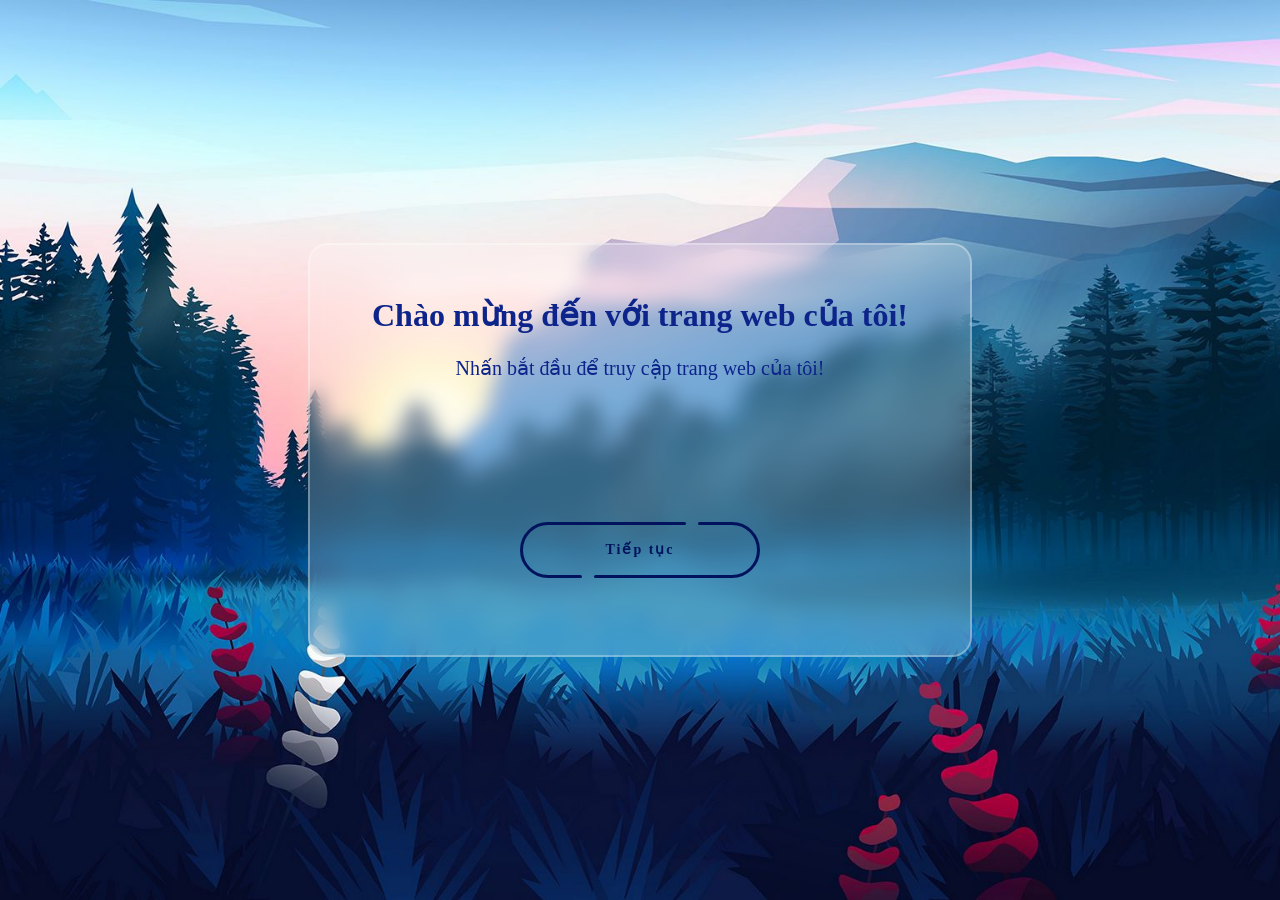
<file: index.html>
<html>
    
<head>
    <link rel="stylesheet" href="style.css">
    <link rel="stylesheet" href="stylebutton.css">
    <title>Welcome</title>
</head>

<body class="background">
<div class="box">
    <h1 class="text">Chào mừng đến với trang web của tôi!</h1>
    <p style="font-size: 20px;" class="text">Nhấn bắt đầu để truy cập trang web của tôi!</p>
    
    <div class="container">
  <a href="TrangChu.html" class="button type--C">
    <div class="button__line"></div>
    <div class="button__line"></div>
    <span class="button__text">Tiếp tục</span>
    <div class="button__drow1"></div>
    <div class="button__drow2"></div>
  </a>
</div>
</div>

</body>
</html>
</file>
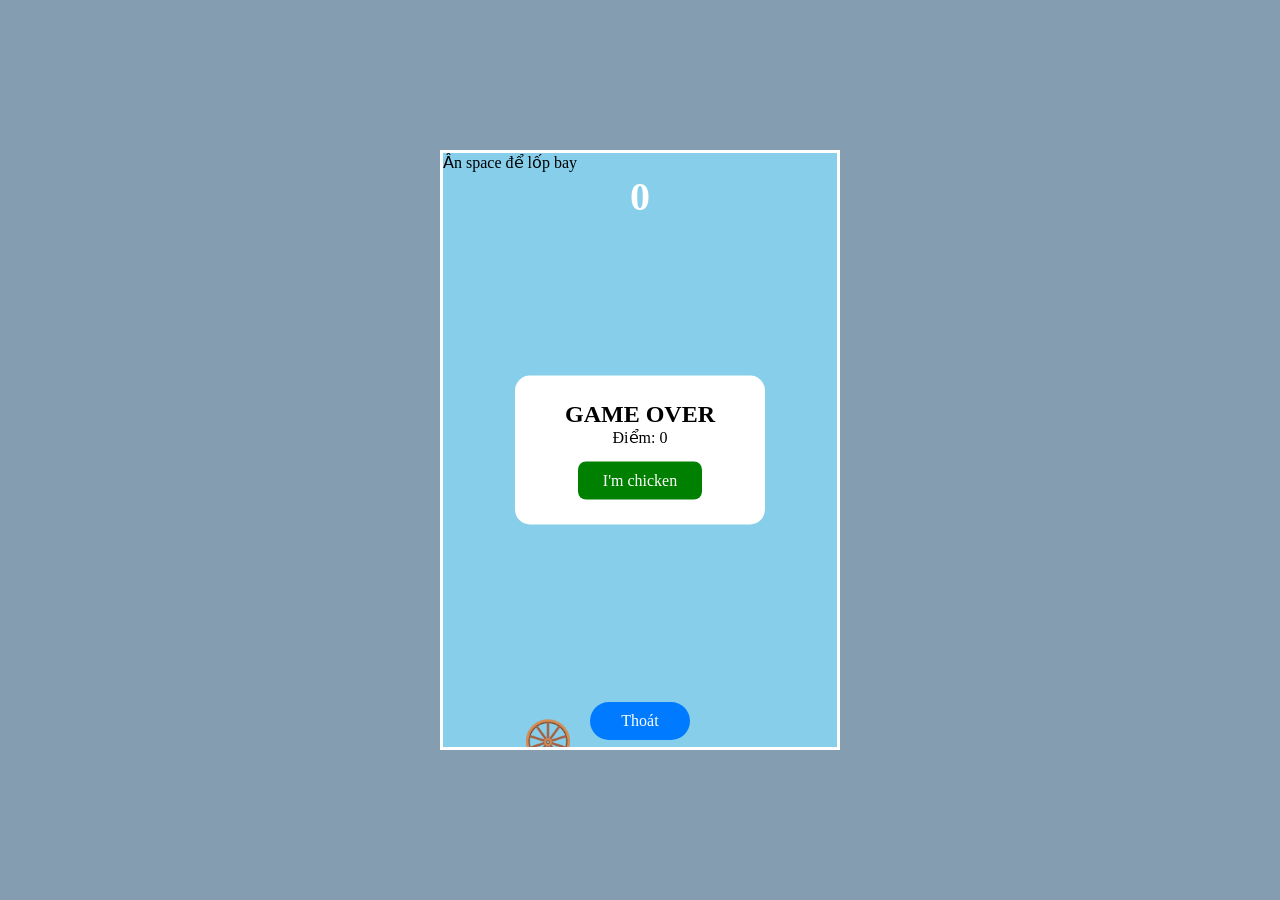
<file: FlappyBird.html>
<!DOCTYPE html>
<html lang="vi">
<head>
    <meta charset="UTF-8">
    <title>Flappy Bird</title>

    <link rel="stylesheet" href="Flappybird.css">
    <link rel="stylesheet" href="style.css">
    <link rel="stylesheet" href="stylebutton.css">
</head>

<body style = "background-color: rgb(133, 157, 177) ;">

    <div id="game">
      <p style="width: 50%;">Ấn space để lốp bay</p> 
      <a href="TrangChu.html" style="display: block; width: 100px; border-radius: 20px; margin: 530px auto; padding: 10px; background: #007bff; color: white; text-align: center; text-decoration: none;">Thoát</a>
        <div id="score">0</div>

        <div id="bird">🛞</div>

        <div id="gameOver">
            <h2>GAME OVER</h2>
            <p>Điểm: <span id="finalScore">0</span></p>
            <button onclick="restart()">I'm chicken</button>
        </div>

    </div>

<script src="javascript.js"></script>


</body>
</html>
</file>
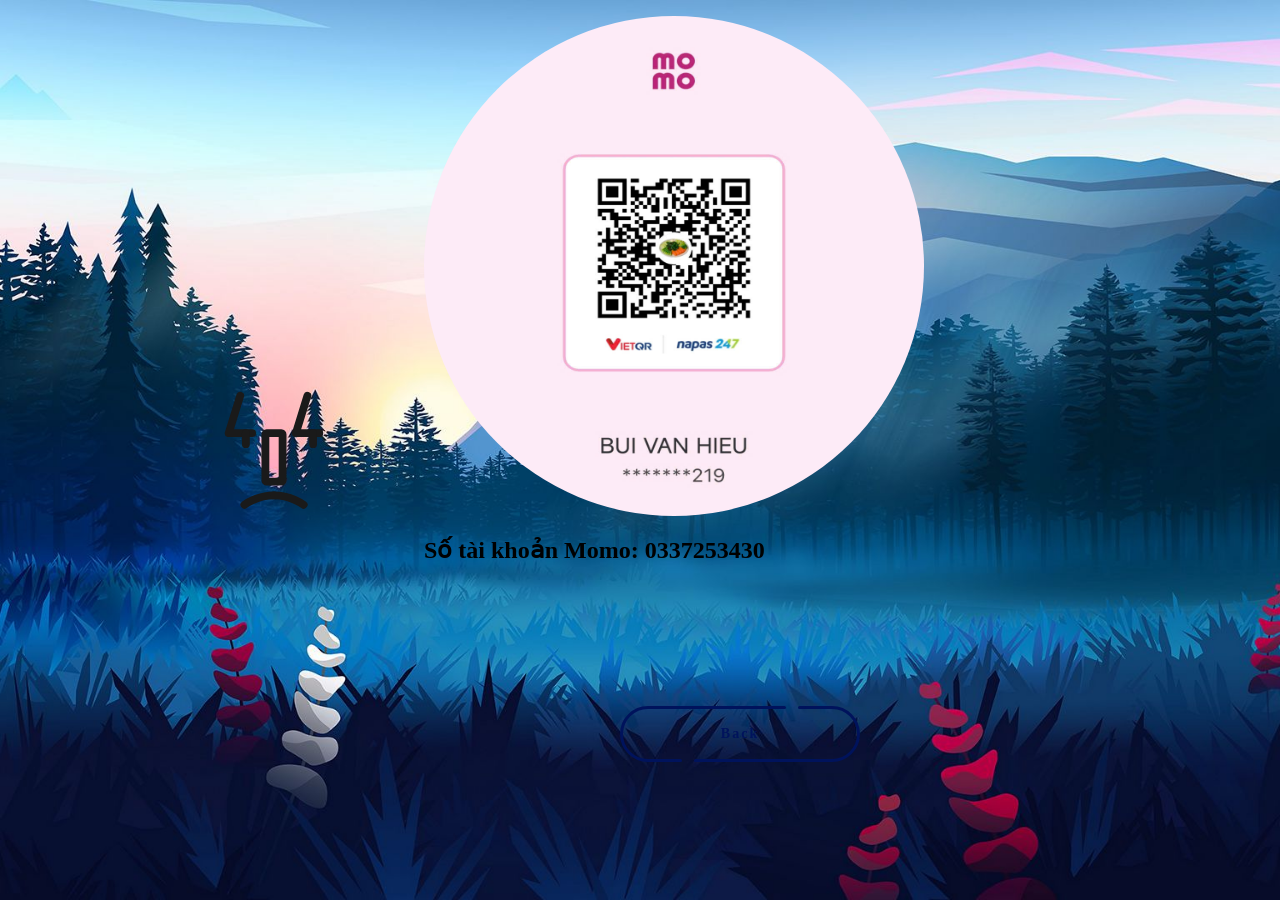
<file: momo.html>
<html>
    <head>
        <link rel="stylesheet" href="style.css">
        <link rel="stylesheet" href="stylebutton.css">
        <link rel="stylesheet" href="stylecard.css">
        <link rel="stylesheet" href="styledonate.css">
        <title>Donate</title>

    </head>
    <style>
        
    </style>
    <body class="background">
 <div >      
    <div class="row">
 <!-- From Uiverse.io by preet_7613 --> 
<main class="my-custom-face-container">
  <svg class="face" viewBox="0 0 320 380">
    <g
      fill="none"
      stroke="currentColor"
      stroke-linecap="round"
      stroke-linejoin="round"
      stroke-width="25"
    >
      <g class="face__eyes" transform="translate(0,112.5)">
        <g transform="translate(15,0)">
          <polyline class="face__eye-lid" points="37,0 0,120 75,120"></polyline>
          <polyline
            class="face__pupil"
            points="55,120 55,155"
            stroke-dasharray="35 35"
          ></polyline>
        </g>
        <g transform="translate(230,0)">
          <polyline class="face__eye-lid" points="37,0 0,120 75,120"></polyline>
          <polyline
            class="face__pupil"
            points="55,120 55,155"
            stroke-dasharray="35 35"
          ></polyline>
        </g>
      </g>
      <rect
        class="face__nose"
        x="132.5"
        y="112.5"
        width="55"
        height="155"
        rx="4"
        ry="4"
      ></rect>
      <g transform="translate(65,334)" stroke-dasharray="102 102">
        <path class="face__mouth-left" d="M 0 30 C 0 30 40 0 95 0"></path>
        <path class="face__mouth-right" d="M 95 0 C 150 0 190 30 190 30"></path>
      </g>
    </g>
  </svg>
</main>
    </div>
</div>
<div class = "row">
    <img src="momo.jpg" class="momo">
    <h2 class="textdonate">Số tài khoản Momo: 0337253430</h2>
    <div class="container">
  <a href="TrangChu.html" class="button type--C">
    <div class="button__line"></div>
    <div class="button__line"></div>
    <span class="button__text">Back</span>
    <div class="button__drow1"></div>
    <div class="button__drow2"></div>
  </a>
  </div>
</div>
</div>

    </body>
</html>
</file>
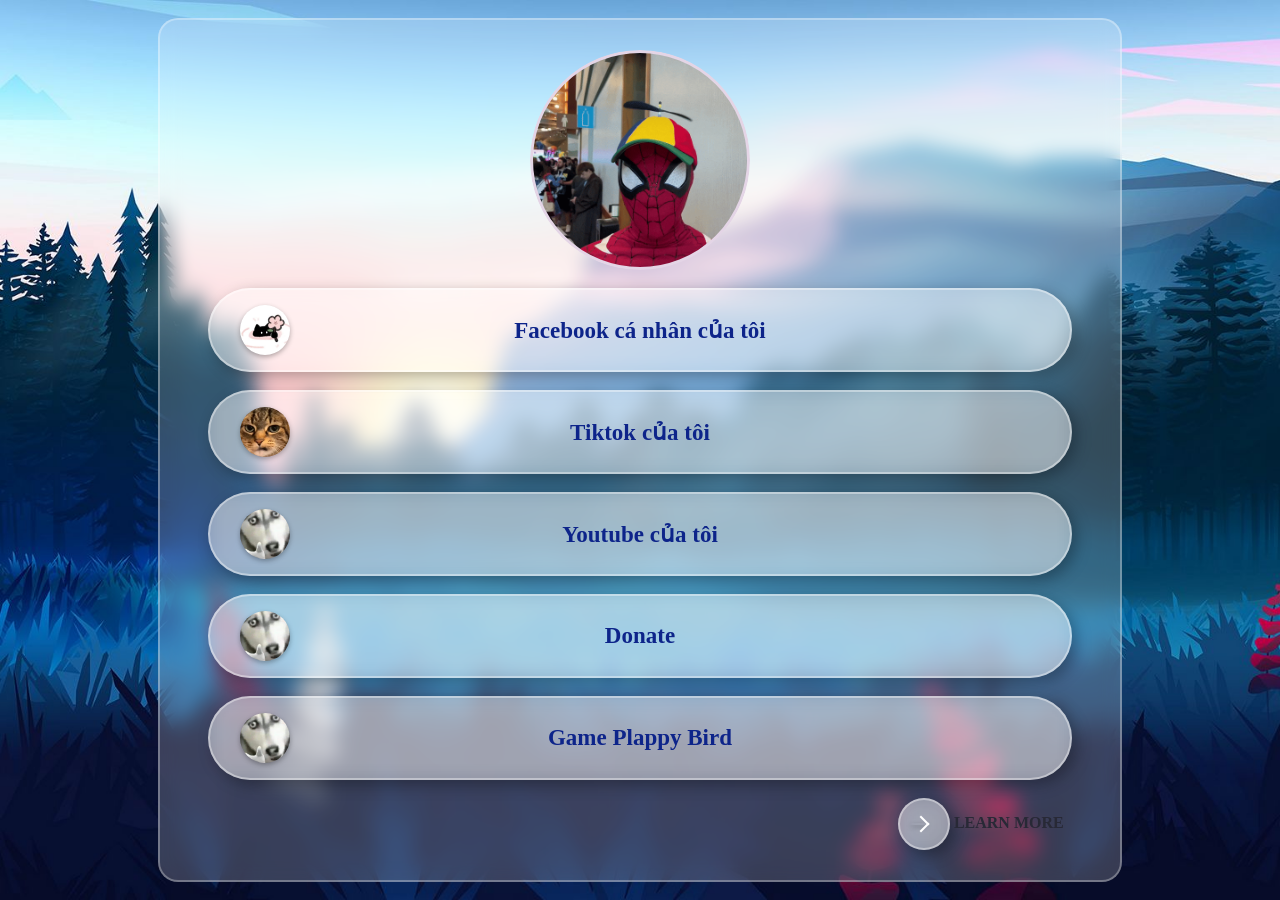
<file: TrangChu.html>
<html>
    <head>
        <link rel="stylesheet" href="style.css">
        <link rel="stylesheet" href="stylebutton.css">
        <link rel="stylesheet" href="stylecard.css">
        <title>Trang Chủ</title>
    </head>
    <body class="background">
        
        <div class = "box2">
            <a href="index.html" class="center">
                <div class="card">
                <div class="card-inner">
                    <div class="card-front">
                        
                    </div>
                    <div class="card-back">
                        
                    </div>
                </div>
                
            </div>
            </a>

            <br/>
            <a href="https://www.facebook.com/hisu06z" class="center">
            <div class="smallbox">
                <img src="avtfb.jpg" class="icon">
                <p class= "text textsize">Facebook cá nhân của tôi</p>
            </div>
            </a>

            <br/>
            <a href="https://www.tiktok.com/@magus.game" class="center">
            <div class="smallbox">
                <img src="avt.jpeg" class="icon">
                <p class= "text textsize">Tiktok của tôi</p>
            </div>
            </a>

            <br/>
            <a href="https://www.youtube.com/@magus2427" class="center">
            <div class="smallbox">
                <img src="ytb.jpg" class="icon">
                <p class= "text textsize">Youtube của tôi</p>
            </div>
            </a>


            <br/>
            <a href="momo.html" class="center">
            <div class="smallbox">
                <img src="ytb.jpg" class="icon">
                <p class= "text textsize">Donate</p>
            </div>
            </a>

            <br/>
            <a href="FlappyBird.html" class="center">
            <div class="smallbox">
                <img src="ytb.jpg" class="icon">
                <p class= "text textsize">Game Plappy Bird</p>
            </div>
            </a>
            <br/>
            <div>
                <a href="TrangChu2.html" class="right">
                <button class="learn-more">
                    <span class="circle" aria-hidden="true">
                    <span class="icon arrow"></span>
                    </span>
                    <span class="button-text">Learn More</span>
                </button>
            </div>
            </a>
        </div>
        
    </body>
</html>
</file>
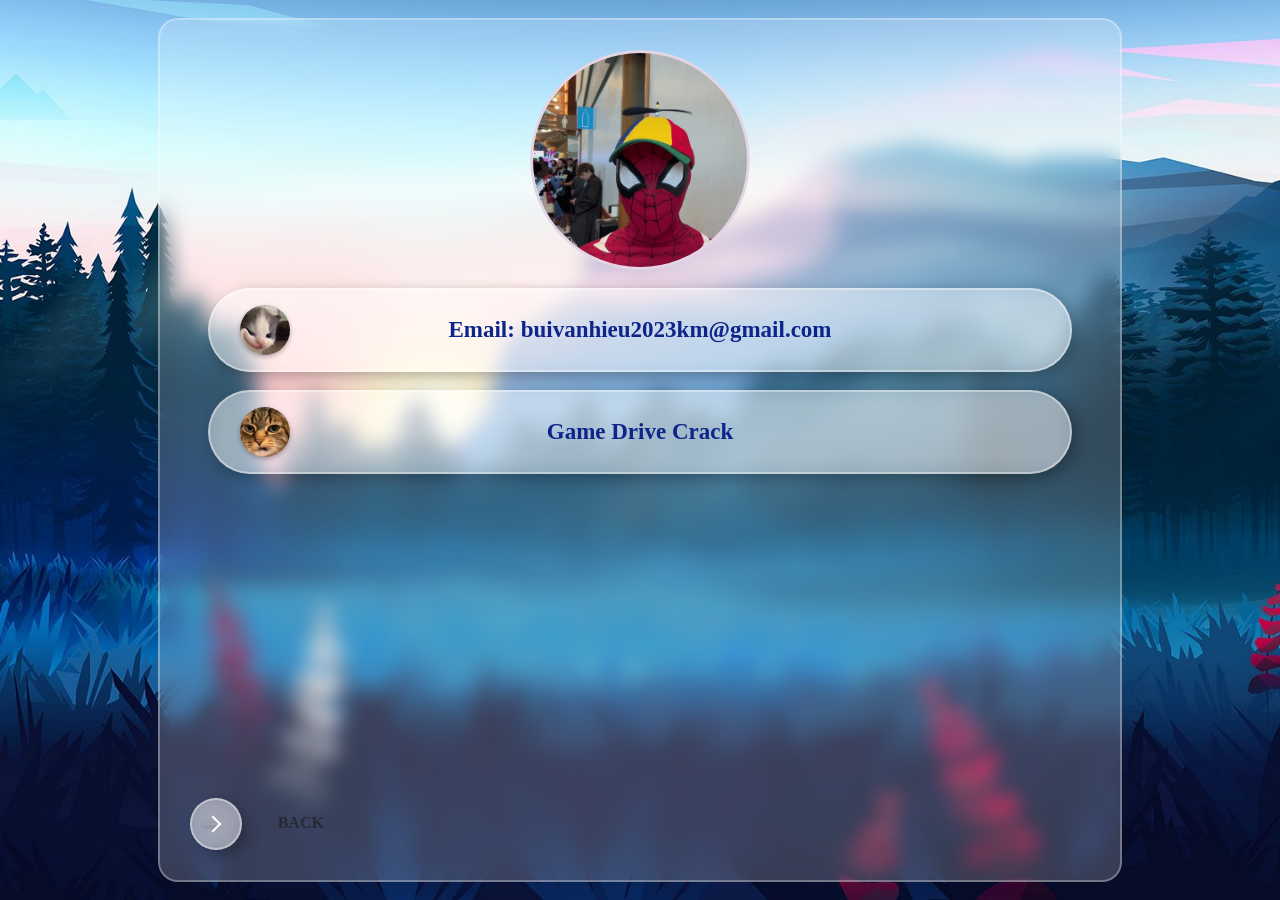
<file: TrangChu2.html>
<html>
    <head>
        <link rel="stylesheet" href="style.css">
        <link rel="stylesheet" href="stylebutton.css">
        <link rel="stylesheet" href="stylecard.css">
        <title>Trang Chủ</title>
    </head>
    <body class="background">
        
        <div class = "box2">
            <a href="index.html" class="center">
                <div class="card">
                <div class="card-inner">
                    <div class="card-front">
                        
                    </div>
                    <div class="card-back">
                        
                    </div>
                </div>
                
            </div>
            </a>

            <br/>
            <a href="mailto:buivanhieu2023km@gmail.com" class="center">
            <div class="smallbox">
                <img src="mail.jpg" class="icon">
                <p class= "text textsize">Email: buivanhieu2023km@gmail.com</p>
            </div>
            </a>

            <br/>
            <a href="https://drive.google.com/drive/folders/1F2TsvG2WvaB0-s518TNKrVXNsKprJ_9V?usp=sharing" class="center">
            <div class="smallbox">
                <img src="avt.jpeg" class="icon">
                <p class= "text textsize">Game Drive Crack</p>
            </div>
            </a>

            <br/>
            <br/><br/><br/><br/><br/><br/><br/><br/><br/><br/><br/><br/><br/><br/><br/><br/>


            <br/>
            <div>
                <a href="TrangChu.html" class="left">
                <button class="learn-more">
                    <span class="circle" aria-hidden="true">
                    <span class="icon arrow"></span>
                    </span>
                    <span class="button-text">Back</span>
                </button>
            </div>
            </a>
        </div>
        
    </body>
</html>
</file>
<file: style.css>
.background{
    background-image: url("Welcome.jpg");
    background-size: cover;
    background-position: center;
    background-repeat: no-repeat;

    display: flex;
    justify-content: center;
    align-items: center;
}

.box {
    width: 600px; 
    height: 350px;
    padding: 30px;

    background: rgba(255, 255, 255, 0.2);
    backdrop-filter: blur(10px);

    border: 2px solid rgba(255, 255, 255, 0.3);
    border-radius: 20px;
}
.text {
    text-align: center;
    color: rgb(13, 36, 138);
}
.box2 {
    width: 900px; 
    height: 800px;
    padding: 30px;

    background: rgba(255, 255, 255, 0.2);
    backdrop-filter: blur(10px);

    border: 2px solid rgba(255, 255, 255, 0.3);
    border-radius: 20px;
}
a {
    text-decoration: none;
    
}
.textsize{
    font-size: 23px;
    font-weight: bold;
}
.smallbox{
  width: 800px; 
    height: 20px;
    padding: 30px;

    background: rgba(255, 255, 255, 0.4);
    backdrop-filter: blur(10px);

    border: 2px solid rgba(255, 255, 255, 0.4);
    border-radius: 50px;
    box-shadow: 5px 5px 15px rgba(0, 0, 0, 0.3);
    display: flex;
    justify-content: center;
    align-items: center;
}
.smallbox >img{
  position: absolute;
    left: 20px;
    width: 50px;
    height: 50px;
    border-radius: 50%;
}
.momo{
    display: flex;
    justify-content: center;
    align-items: center;
    width: 500px;
    height: 500px;
    border-radius: 50%;
}
.icon{
  width: 50px;
  height: 50px;
  margin: 0 10px;
  border-radius: 50%;
  background-color: #fff;
  box-shadow: 0px 2px 5px rgba(0, 0, 0, 0.3);
}
.center{
  display: flex;
    justify-content: center;
    align-items: center;
}

.right{
  display: flex;
    justify-content: right;
    align-items: right;
}
.left{
  display: flex;
    justify-content: left;
    align-items: left;
}
.row{
  width: 50%;
}

/* From Uiverse.io by cssbuttons-io */ 
button {
 position: relative;
 display: inline-block;
 cursor: pointer;
 outline: none;
 border: 0;
 vertical-align: middle;
 text-decoration: none;
 background: transparent;
 padding: 0;
 font-size: inherit;
 font-family: inherit;
}

button.learn-more {
 width: 12rem;
 height: auto;
}

button.learn-more .circle {
 transition: all 0.45s cubic-bezier(0.65, 0, 0.076, 1);
 position: relative;
 display: block;
 margin: 0;
 width: 3rem;
 height: 3rem;
    background: rgba(255, 255, 255, 0.4);
    backdrop-filter: blur(10px);

    border: 2px solid rgba(255, 255, 255, 0.4);
    border-radius: 50px;
    box-shadow: 5px 5px 15px rgba(0, 0, 0, 0.3);
}

button.learn-more .circle .icon {
 transition: all 0.45s cubic-bezier(0.65, 0, 0.076, 1);
 position: absolute;
 top: 0;
 bottom: 0;
 margin: auto;
 background: #fff;
}

button.learn-more .circle .icon.arrow {
 transition: all 0.45s cubic-bezier(0.65, 0, 0.076, 1);
 left: 0.625rem;
 width: 1.125rem;
 height: 0.125rem;
 background: none;
}

button.learn-more .circle .icon.arrow::before {
 position: absolute;
 content: "";
 top: -0.29rem;
 right: 0.0625rem;
 width: 0.625rem;
 height: 0.625rem;
 border-top: 0.125rem solid #fff;
 border-right: 0.125rem solid #fff;
 transform: rotate(45deg);
}

button.learn-more .button-text {
 transition: all 0.45s cubic-bezier(0.65, 0, 0.076, 1);
 position: absolute;
 top: 0;
 left: 0;
 right: 0;
 bottom: 0;
 padding: 0.75rem 0;
 margin: 0 0 0 1.85rem;
 color: #282936;
 font-weight: 700;
 line-height: 1.6;
 text-align: center;
 text-transform: uppercase;
}

button:hover .circle {
 width: 100%;
}

button:hover .circle .icon.arrow {
 background: #fff;
 transform: translate(1rem, 0);
}

button:hover .button-text {
 color: #fff;
}
</file>
<file: stylebutton.css>
.type--A {
  --line_color: #555555;
  --back_color: #ffecf6;
}
.type--B {
  --line_color: #1b1919;
  --back_color: #e9ecff;
}
.type--C {
  --line_color: #00135c;
  --back_color: #defffa;
}
.button {
  position: relative;
  z-index: 0;
  width: 240px;
  height: 56px;
  text-decoration: none;
  font-size: 14px;
  font-weight: bold;
  color: var(--line_color);
  letter-spacing: 2px;
  transition: all 0.3s ease;
}
.button__text {
  display: flex;
  justify-content: center;
  align-items: center;
  width: 100%;
  height: 100%;
}
.button::before,
.button::after,
.button__text::before,
.button__text::after {
  content: "";
  position: absolute;
  height: 3px;
  border-radius: 2px;
  background: var(--line_color);
  transition: all 0.5s ease;
}
.button::before {
  top: 0;
  left: 54px;
  width: calc(100% - 56px * 2 - 16px);
}
.button::after {
  top: 0;
  right: 54px;
  width: 8px;
}
.button__text::before {
  bottom: 0;
  right: 54px;
  width: calc(100% - 56px * 2 - 16px);
}
.button__text::after {
  bottom: 0;
  left: 54px;
  width: 8px;
}
.button__line {
  position: absolute;
  top: 0;
  width: 56px;
  height: 100%;
  overflow: hidden;
}
.button__line::before {
  content: "";
  position: absolute;
  top: 0;
  width: 150%;
  height: 100%;
  box-sizing: border-box;
  border-radius: 300px;
  border: solid 3px var(--line_color);
}
.button__line:nth-child(1),
.button__line:nth-child(1)::before {
  left: 0;
}
.button__line:nth-child(2),
.button__line:nth-child(2)::before {
  right: 0;
}
.button:hover {
  letter-spacing: 6px;
}
.button:hover::before,
.button:hover .button__text::before {
  width: 8px;
}
.button:hover::after,
.button:hover .button__text::after {
  width: calc(100% - 56px * 2 - 16px);
}
.button__drow1,
.button__drow2 {
  position: absolute;
  z-index: -1;
  border-radius: 16px;
  transform-origin: 16px 16px;
}
.button__drow1 {
  top: -16px;
  left: 40px;
  width: 32px;
  height: 0;
  transform: rotate(30deg);
}
.button__drow2 {
  top: 44px;
  left: 77px;
  width: 32px;
  height: 0;
  transform: rotate(-127deg);
}
.button__drow1::before,
.button__drow1::after,
.button__drow2::before,
.button__drow2::after {
  content: "";
  position: absolute;
}
.button__drow1::before {
  bottom: 0;
  left: 0;
  width: 0;
  height: 32px;
  border-radius: 16px;
  transform-origin: 16px 16px;
  transform: rotate(-60deg);
}
.button__drow1::after {
  top: -10px;
  left: 45px;
  width: 0;
  height: 32px;
  border-radius: 16px;
  transform-origin: 16px 16px;
  transform: rotate(69deg);
}
.button__drow2::before {
  bottom: 0;
  left: 0;
  width: 0;
  height: 32px;
  border-radius: 16px;
  transform-origin: 16px 16px;
  transform: rotate(-146deg);
}
.button__drow2::after {
  bottom: 26px;
  left: -40px;
  width: 0;
  height: 32px;
  border-radius: 16px;
  transform-origin: 16px 16px;
  transform: rotate(-262deg);
}
.button__drow1,
.button__drow1::before,
.button__drow1::after,
.button__drow2,
.button__drow2::before,
.button__drow2::after {
  background: var(--back_color);
}
.button:hover .button__drow1 {
  animation: drow1 ease-in 0.06s;
  animation-fill-mode: forwards;
}
.button:hover .button__drow1::before {
  animation: drow2 linear 0.08s 0.06s;
  animation-fill-mode: forwards;
}
.button:hover .button__drow1::after {
  animation: drow3 linear 0.03s 0.14s;
  animation-fill-mode: forwards;
}
.button:hover .button__drow2 {
  animation: drow4 linear 0.06s 0.2s;
  animation-fill-mode: forwards;
}
.button:hover .button__drow2::before {
  animation: drow3 linear 0.03s 0.26s;
  animation-fill-mode: forwards;
}
.button:hover .button__drow2::after {
  animation: drow5 linear 0.06s 0.32s;
  animation-fill-mode: forwards;
}
@keyframes drow1 {
  0% {
    height: 0;
  }
  100% {
    height: 100px;
  }
}
@keyframes drow2 {
  0% {
    width: 0;
    opacity: 0;
  }
  10% {
    opacity: 0;
  }
  11% {
    opacity: 1;
  }
  100% {
    width: 120px;
  }
}
@keyframes drow3 {
  0% {
    width: 0;
  }
  100% {
    width: 80px;
  }
}
@keyframes drow4 {
  0% {
    height: 0;
  }
  100% {
    height: 120px;
  }
}
@keyframes drow5 {
  0% {
    width: 0;
  }
  100% {
    width: 124px;
  }
}

.container {
  width: 100%;
  height: 300px;
  display: flex;
  flex-direction: column;
  justify-content: center;
  align-items: center;
}
.button:not(:last-child) {
  margin-bottom: 64px;
}
</file>
<file: Flappybird.css>
* {
    margin: 0;
    padding: 0;
    box-sizing: border-box;
}

body {
    height: 100vh;
    display: flex;
    justify-content: center;
    align-items: center;
    background: #222;
}

#game {
    width: 400px;
    height: 600px;
    position: relative;
    overflow: hidden;
    background: skyblue;
    border: 3px solid white;
}

#bird {
    position: absolute;
    left: 80px;
    top: 250px;
    width: 45px;
    height: 45px;
    font-size: 40px;
    z-index: 10;
}

#score {
    position: absolute;
    top: 20px;
    left: 0;
    width: 100%;
    text-align: center;
    color: white;
    font-size: 40px;
    font-weight: bold;
    z-index: 20;
}

.pipe {
    position: absolute;
    width: 60px;
    background: green;
    border: 3px solid darkgreen;
}

#gameOver {
    display: none;
    position: absolute;
    top: 50%;
    left: 50%;
    transform: translate(-50%, -50%);
    width: 250px;
    padding: 25px;
    text-align: center;
    background: white;
    border-radius: 15px;
    z-index: 30;
}

#gameOver button {
    margin-top: 15px;
    padding: 10px 25px;
    border: none;
    border-radius: 8px;
    background: green;
    color: white;
    cursor: pointer;
}
</file>
<file: stylecard.css>
.card {
  width: 220px;
  height: 220px;
  perspective: 1000px;
  border-radius: 50%;
  overflow: hidden;
}

.card-inner {
  position: relative;
  width: 100%;
  height: 100%;
  transform-style: preserve-3d;
  transition: transform 0.8s;
}

.card:hover .card-inner {
  transform: rotateY(180deg);
}

.card-front,
.card-back {
  position: absolute;
  inset: 0;
  border-radius: 50%;
  backface-visibility: hidden;
}

.card-front {
  background : url("tenor.gif");
  background-size: cover;
  color: #fff;
  display: flex;
  align-items: center;
  justify-content: center;
  border: 3px solid #e4d5e6;
  font-size: 24px;
  transform: rotateY(0deg);
}

.card-back {
  background : url("avt.jpeg");
  background-size: cover;
  color: #fff;
  display: flex;
  align-items: center;
  justify-content: center;
  border: 2px solid #ebe0dc;
  font-size: 24px;
  transform: rotateY(180deg);
}
</file>
<file: styledonate.css>
/* From Uiverse.io by preet_7613 */ 
.my-custom-face-container {
  display: flex;
  justify-content: center;
  align-items: center;
  height: 500px;
  background: #ffffff00;
  color: #1a1a1a;
}

.my-custom-face-container .face {
  width: 200px;
}

.my-custom-face-container .face__eyes,
.my-custom-face-container .face__eye-lid,
.my-custom-face-container .face__mouth-left,
.my-custom-face-container .face__mouth-right,
.my-custom-face-container .face__nose,
.my-custom-face-container .face__pupil {
  animation: eyes 1s 0.3s forwards;
}

.my-custom-face-container .face__eye-lid,
.my-custom-face-container .face__pupil {
  animation-duration: 4s;
  animation-delay: 1.3s;
  animation-iteration-count: infinite;
}

.my-custom-face-container .face__eye-lid {
  animation-name: eye-lid;
}
.my-custom-face-container .face__mouth-left {
  animation-name: mouth-left;
}
.my-custom-face-container .face__mouth-right {
  animation-name: mouth-right;
}
.my-custom-face-container .face__nose {
  animation-name: nose;
}
.my-custom-face-container .face__pupil {
  animation-name: pupil;
}

@keyframes eye-lid {
  0%,
  40%,
  45%,
  100% {
    transform: translateY(0);
  }
  42.5% {
    transform: translateY(17.5px);
  }
}

@keyframes eyes {
  from {
    transform: translateY(112.5px);
  }
  to {
    transform: translateY(15px);
  }
}

@keyframes pupil {
  0%,
  37.5%,
  40%,
  45%,
  87.5%,
  100% {
    stroke-dashoffset: 0;
    transform: translate(0, 0);
  }
  12.5%,
  25%,
  62.5%,
  75% {
    transform: translate(-35px, 0);
  }
  42.5% {
    stroke-dashoffset: 35;
    transform: translate(0, 17.5px);
  }
}

@keyframes mouth-left {
  from,
  50% {
    stroke-dashoffset: -102;
  }
  to {
    stroke-dashoffset: 0;
  }
}

@keyframes mouth-right {
  from,
  50% {
    stroke-dashoffset: 102;
  }
  to {
    stroke-dashoffset: 0;
  }
}

@keyframes nose {
  from {
    transform: translate(0, 0);
  }
  to {
    transform: translate(0, 22.5px);
  }
}
</file>
